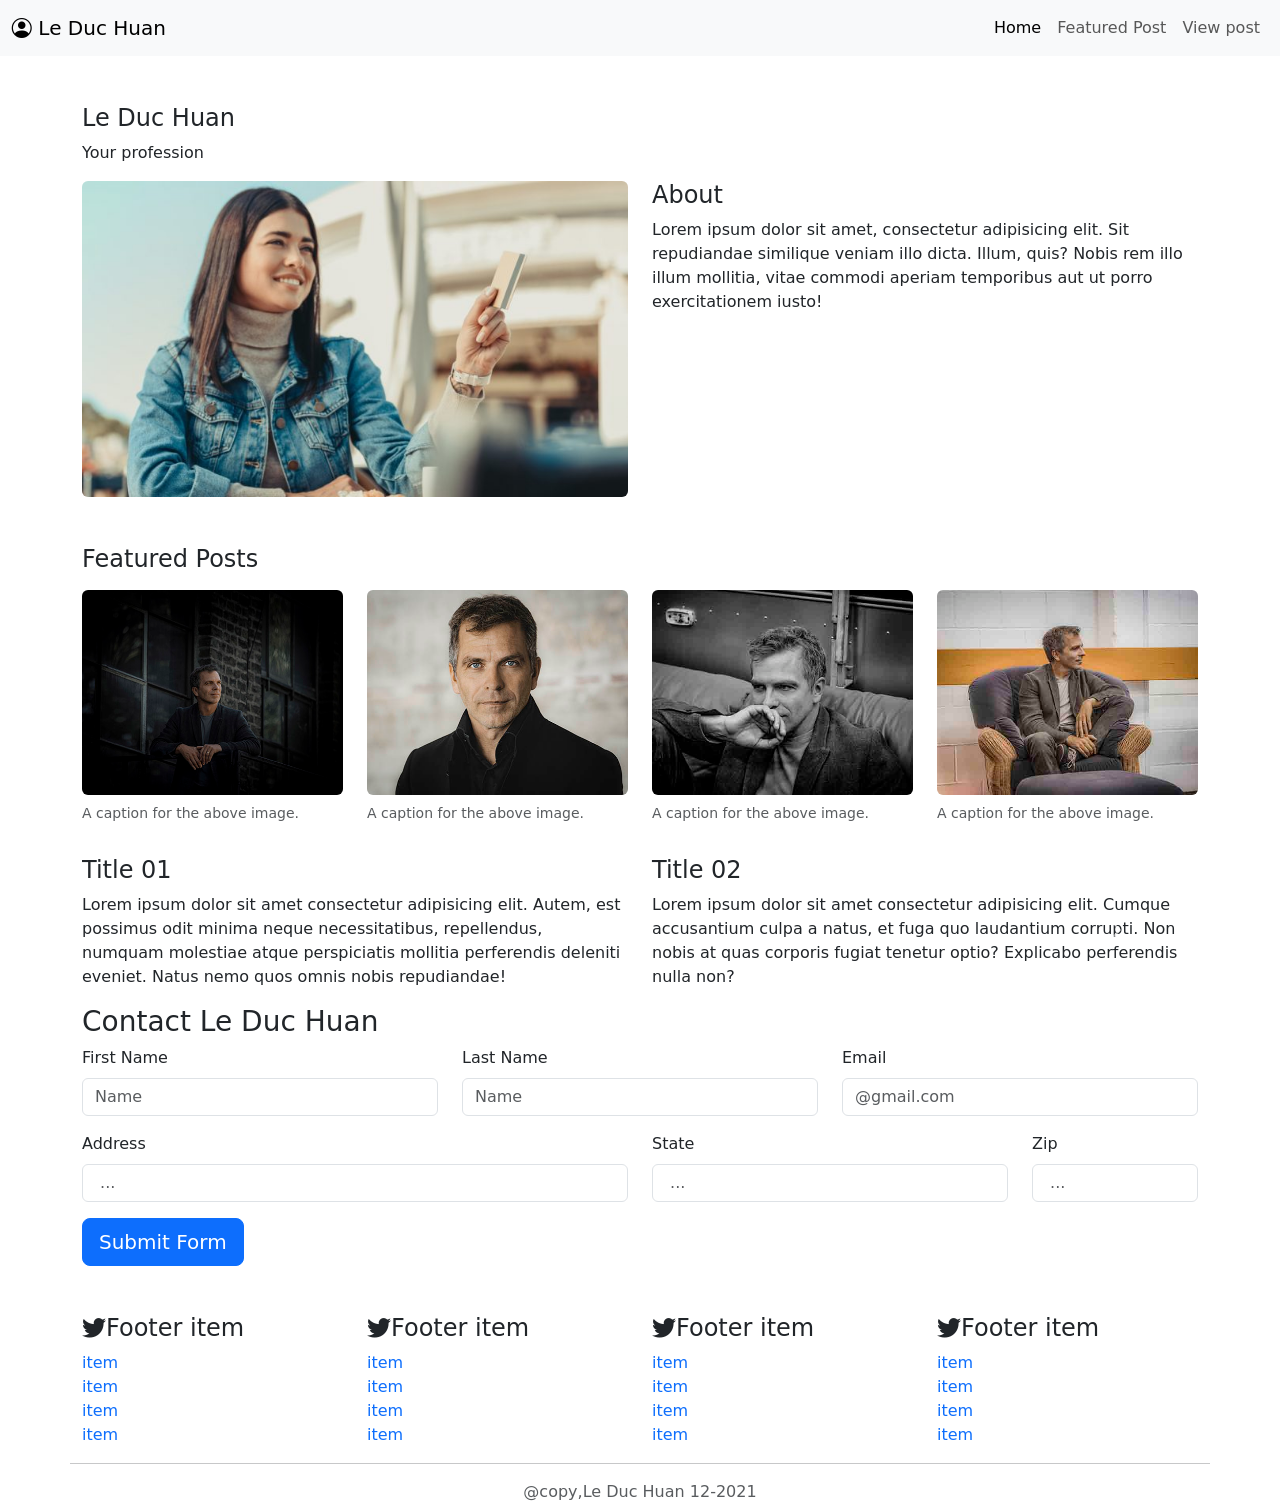
<file: index.html>
<!DOCTYPE html>
<html lang="en">

<head>
    <meta charset="UTF-8">
    <meta http-equiv="X-UA-Compatible" content="IE=edge">
    <meta name="viewport" content="width=device-width, initial-scale=1.0">
    <title>Home </title>
    <link href="https://cdn.jsdelivr.net/npm/bootstrap@5.1.3/dist/css/bootstrap.min.css" rel="stylesheet"
        integrity="sha384-1BmE4kWBq78iYhFldvKuhfTAU6auU8tT94WrHftjDbrCEXSU1oBoqyl2QvZ6jIW3" crossorigin="anonymous">
    <link rel="stylesheet" href="https://cdn.jsdelivr.net/npm/bootstrap-icons@1.7.1/font/bootstrap-icons.css">
    <link rel="stylesheet" href="css/style.css">
</head>

<body>
    <!-- header -->
    <header class="container-fluid">
        <div class="row">
            <div class="col-md-12"></div>
            <!-- chèn thanh điều hướng :navbar: Navigation bar-->
            <nav class="navbar navbar-expand-lg navbar-light bg-light">
                <div class="container-fluid">
                    <a class="navbar-brand" href="#"><i class="bi bi-person-circle"></i> Le Duc Huan</a>
                    <button class="navbar-toggler" type="button" data-bs-toggle="collapse"
                        data-bs-target="#navbarSupportedContent" aria-controls="navbarSupportedContent"
                        aria-expanded="false" aria-label="Toggle navigation">
                        <span class="navbar-toggler-icon"></span>
                    </button>
                    <div class="collapse navbar-collapse" id="navbarSupportedContent">
                        <ul class="navbar-nav ms-auto mb-2 mb-lg-0">
                            <li class="nav-item">
                                <a class="nav-link active" aria-current="page" href="index.html">Home</a>
                            </li>
                            <li class="nav-item">
                                <a class="nav-link" href="post.html">Featured Post</a>
                            </li>
                            <li class="nav-item">
                                <a class="nav-link" href="view.html">View post</a>
                            </li>

                        </ul>

                    </div>
                </div>
            </nav>
        </div>
    </header>
    <!-- main -->
    <main class="container mt-5">
        <div class="main-about row">
            <h4>Le Duc Huan</h4>
            <p>Your profession</p>
            <div class="col-md-6">
                <img src="images/img1.jpeg" alt="" class="img-fluid rounded">
            </div>
            <div class="col-md-6">
                <h4 class="my-intro">About</h4>
                <p>Lorem ipsum dolor sit amet, consectetur adipisicing elit. Sit repudiandae similique veniam illo
                    dicta.
                    Illum, quis? Nobis rem illo illum mollitia, vitae commodi aperiam temporibus aut ut porro
                    exercitationem
                    iusto!</p>
            </div>
        </div>
        <div class="main-featured row">
            <h4 class="mt-5 mb-3">Featured Posts</h4>
            <div class="col-md">
                <figure class="figure">
                    <img src="images/img2.jpeg" class="figure-img img-fluid rounded" alt="...">
                    <figcaption class="figure-caption">A caption for the above image.</figcaption>
                </figure>
            </div>
            <div class="col-md">
                <figure class="figure">
                    <img src="images/img3.jpeg" class="figure-img img-fluid rounded" alt="...">
                    <figcaption class="figure-caption">A caption for the above image.</figcaption>
                </figure>
            </div>
            <div class="col-md">
                <figure class="figure">
                    <img src="images/img5.jpeg" class="figure-img img-fluid rounded" alt="...">
                    <figcaption class="figure-caption">A caption for the above image.</figcaption>
                </figure>
            </div>
            <div class="col-md">
                <figure class="figure">
                    <img src="images/img6.jpeg" class="figure-img img-fluid rounded" alt="...">
                    <figcaption class="figure-caption">A caption for the above image.</figcaption>
                </figure>
            </div>




        </div>
    </main>
    <!-- post slider -->
    <section class="post-slider container mt-3">
        <div id="carouselExampleControls" class="carousel slide" data-bs-ride="carousel">
            <div class="carousel-inner">
                <div class="carousel-item active">
                    <!-- thay ảnh bằng cấu trúc muốn trượt -->
                    <div class="row">
                        <div class="col-md-6">
                            <h4>Title 01</h4>
                            <p>Lorem ipsum dolor sit amet consectetur adipisicing elit. Autem, est possimus odit minima
                                neque necessitatibus, repellendus, numquam molestiae atque perspiciatis mollitia
                                perferendis
                                deleniti eveniet. Natus nemo quos omnis nobis repudiandae!</p>
                        </div>
                        <div class="col-md-6">
                            <h4>Title 02</h4>
                            <p>Lorem ipsum dolor sit amet consectetur adipisicing elit. Cumque accusantium culpa a
                                natus, et
                                fuga quo laudantium corrupti. Non nobis at quas corporis fugiat tenetur optio? Explicabo
                                perferendis nulla non?</p>
                        </div>
                    </div>
                </div>
                <div class="carousel-item">
                    <div class="row">
                        <div class="col-md-6">
                            <h4>Title 03</h4>
                            <p>Lorem ipsum dolor sit amet consectetur adipisicing elit. Autem, est possimus odit minima
                                neque necessitatibus, repellendus, numquam molestiae atque perspiciatis mollitia
                                perferendis
                                deleniti eveniet. Natus nemo quos omnis nobis repudiandae!</p>
                        </div>
                        <div class="col-md-6">
                            <h4>Title 04</h4>
                            <p>Lorem ipsum dolor sit amet consectetur adipisicing elit. Cumque accusantium culpa a
                                natus, et
                                fuga quo laudantium corrupti. Non nobis at quas corporis fugiat tenetur optio? Explicabo
                                perferendis nulla non?</p>
                        </div>
                    </div>

                </div>
                <div class="carousel-item">
                    <div class="row">
                        <div class="col-md-6">
                            <h4>Title 05</h4>
                            <p>Lorem ipsum dolor sit amet consectetur adipisicing elit. Autem, est possimus odit minima
                                neque necessitatibus, repellendus, numquam molestiae atque perspiciatis mollitia
                                perferendis
                                deleniti eveniet. Natus nemo quos omnis nobis repudiandae!</p>
                        </div>
                        <div class="col-md-6">
                            <h4>Title 06</h4>
                            <p>Lorem ipsum dolor sit amet consectetur adipisicing elit. Cumque accusantium culpa a
                                natus, et
                                fuga quo laudantium corrupti. Non nobis at quas corporis fugiat tenetur optio? Explicabo
                                perferendis nulla non?</p>
                        </div>
                    </div>
                </div>
            </div>
            <button class="carousel-control-prev" type="button" data-bs-target="#carouselExampleControls"
                data-bs-slide="prev">
                <span class="carousel-control-prev-icon" aria-hidden="true"></span>
                <span class="visually-hidden">Previous</span>
            </button>
            <button class="carousel-control-next" type="button" data-bs-target="#carouselExampleControls"
                data-bs-slide="next">
                <span class="carousel-control-next-icon" aria-hidden="true"></span>
                <span class="visually-hidden">Next</span>
            </button>
        </div>
        </div>
    </section>
    <!-- contact form -->
    <section class="container ">
        <h3>Contact Le Duc Huan</h3>

        <form id="contactForm">
            <div class="row ">

                <div class="col-md-4">
                    <div class="mb-3">
                        <label class="form-label" for="name">First Name</label>
                        <input class="form-control" id="name" type="text" placeholder="Name"
                            data-sb-validations="required" />
                    </div>
                </div>
                <div class="col-md-4">
                    <div class="mb-3">
                        <label class="form-label" for="name"> Last Name</label>
                        <input class="form-control" id="name" type="text" placeholder="Name"
                            data-sb-validations="required" />
                    </div>
                </div>
                <div class="col-md-4">
                    <div class="mb-3">
                        <label class="form-label" for="name"> Email</label>
                        <input class="form-control" id="name" type="text" placeholder="@gmail.com"
                            data-sb-validations="required" />
                    </div>
                </div>

                <div class="col-md-6">
                    <div class="mb-3">
                        <label class="form-label" for="Address"> Address</label>
                        <input class="form-control" id="Address" type="Address" placeholder=" ..." />
                    </div>
                </div>
                <div class="col-md-4">
                    <div class="mb-3">
                        <label class="form-label" for="Address"> State</label>
                        <input class="form-control" id="Address" type="Address" placeholder=" ..."/>
                    </div>
                </div>
                <div class="col-md-2">
                    <div class="mb-3">
                        <label class="form-label" for="Address"> Zip</label>
                        <input class="form-control" id="Address" type="Address" placeholder=" ..." />
                    </div>
                </div>


                <DIV>
                    <!-- Form submit button -->
                    <div class="col-md-6">
                        <button class="btn btn-primary btn-lg" type="submit">Submit Form</button>
                    </div>
                </DIV>
            </div>
        </form>




    </section>
    <!-- Fooster -->
    <footer class="container mt-5">
        <div class="row">
            <div class="col-md">
                <h4><i class="bi bi-twitter"></i>Footer item</h4>
                <ul class="list-unstyled">
                    <li><a href="#" class="text-decoration-none link-primary">item</a></li>
                    <li><a href="#" class="text-decoration-none link-primary">item</a></li>
                    <li><a href="#" class="text-decoration-none link-primary">item</a></li>
                    <li><a href="#" class="text-decoration-none link-primary">item</a></li>
                </ul>
            </div>
            <div class="col-md">
                <h4><i class="bi bi-twitter"></i>Footer item</h4>
                <ul class="list-unstyled">
                    <li><a href="#" class="text-decoration-none link-primary">item</a></li>
                    <li><a href="#" class="text-decoration-none link-primary">item</a></li>
                    <li><a href="#" class="text-decoration-none link-primary">item</a></li>
                    <li><a href="#" class="text-decoration-none link-primary">item</a></li>
            </div>
            <div class="col-md">
                <h4><i class="bi bi-twitter"></i>Footer item</h4>
                <ul class="list-unstyled">
                    <li><a href="#" class="text-decoration-none link-primary">item</a></li>
                    <li><a href="#" class="text-decoration-none link-primary">item</a></li>
                    <li><a href="#" class="text-decoration-none link-primary">item</a></li>
                    <li><a href="#" class="text-decoration-none link-primary">item</a></li>
            </div>
            <div class="col-md">
                <h4><i class="bi bi-twitter"></i>Footer item</h4>
                <ul class="list-unstyled">
                    <li><a href="#" class="text-decoration-none link-primary">item</a></li>
                    <li><a href="#" class="text-decoration-none link-primary">item</a></li>
                    <li><a href="#" class="text-decoration-none link-primary">item</a></li>
                    <li><a href="#" class="text-decoration-none link-primary">item</a></li>
            </div>
        </div>
        <div class="row mt3-mb3">
            <hr>
            <div class="col-md text-center text-muted">
                @copy,Le Duc Huan 12-2021

            </div>
        </div>
    </footer>


    <script src="https://cdn.jsdelivr.net/npm/bootstrap@5.1.3/dist/js/bootstrap.bundle.min.js"
        integrity="sha384-ka7Sk0Gln4gmtz2MlQnikT1wXgYsOg+OMhuP+IlRH9sENBO0LRn5q+8nbTov4+1p" crossorigin="anonymous">
    </script>
</body>

</html>
</file>
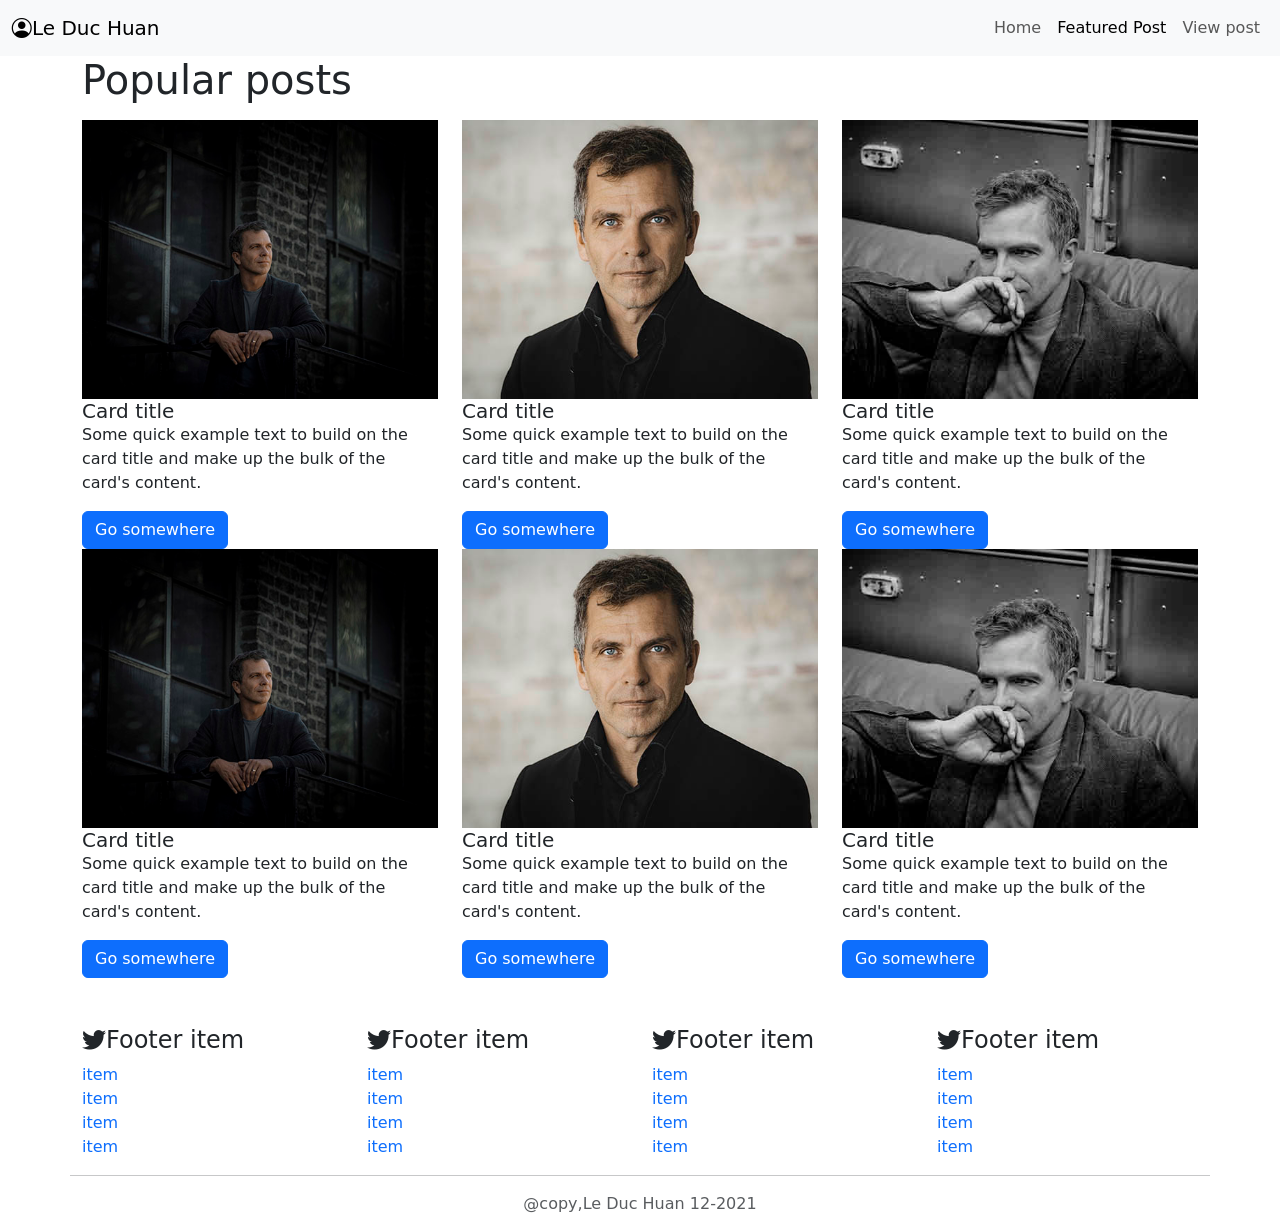
<file: post.html>
<!DOCTYPE html>
<html lang="en">

<head>
    <meta charset="UTF-8">
    <meta http-equiv="X-UA-Compatible" content="IE=edge">
    <meta name="viewport" content="width=device-width, initial-scale=1.0">
    <title>Post</title>
    <link href="https://cdn.jsdelivr.net/npm/bootstrap@5.1.3/dist/css/bootstrap.min.css" rel="stylesheet"
        integrity="sha384-1BmE4kWBq78iYhFldvKuhfTAU6auU8tT94WrHftjDbrCEXSU1oBoqyl2QvZ6jIW3" crossorigin="anonymous">
    <link rel="stylesheet" href="https://cdn.jsdelivr.net/npm/bootstrap-icons@1.7.1/font/bootstrap-icons.css">
    <link rel="stylesheet" href="css/style.css">
</head>

<body>
    <!-- header -->
    <header class="container-fluid">
        <div class="row">
            <div class="col-md-12"></div>
            <!-- chèn thanh điều hướng :navbar: Navigation bar-->
            <nav class="navbar navbar-expand-lg navbar-light bg-light">
                <div class="container-fluid">
                    <a class="navbar-brand" href="#"><i class="bi bi-person-circle"></i>Le Duc Huan</a>
                    <button class="navbar-toggler" type="button" data-bs-toggle="collapse"
                        data-bs-target="#navbarSupportedContent" aria-controls="navbarSupportedContent"
                        aria-expanded="false" aria-label="Toggle navigation">
                        <span class="navbar-toggler-icon"></span>
                    </button>
                    <div class="collapse navbar-collapse" id="navbarSupportedContent">
                        <ul class="navbar-nav ms-auto mb-2 mb-lg-0">
                            <li class="nav-item">
                                <a class="nav-link " href="index.html">Home</a>
                            </li>
                            <li class="nav-item">
                                <a class="nav-link active" aria-current="page" href="post.html">Featured Post</a>
                            </li>
                            <li class="nav-item">
                                <a class="nav-link" href="view.html">View post</a>
                            </li>

                        </ul>

                    </div>
                </div>
            </nav>
        </div>
    </header>
    <!-- main -->
    <main class="container  ">
        <h1 class="display-6 mb-3">Popular posts</h1>
      <div class="row">
        <div class="col-md-4 ">
              
            <img src="images/img2.jpeg" class="card-img-top" alt="...">
            <div class="card-body">
              <h5 class="card-title">Card title</h5>
              <p class="card-text">Some quick example text to build on the card title and make up the bulk of the card's content.</p>
              <a href="#" class="btn btn-primary">Go somewhere</a>
            </div>
          </div>
          <div class="col-md-4 ">
              
            <img src="images/img3.jpeg" class="card-img-top" alt="...">
            <div class="card-body">
              <h5 class="card-title">Card title</h5>
              <p class="card-text">Some quick example text to build on the card title and make up the bulk of the card's content.</p>
              <a href="#" class="btn btn-primary">Go somewhere</a>
            </div>
          </div>
          <div class="col-md-4 ">
              
            <img src="images/img5.jpeg" class="card-img-top" alt="...">
            <div class="card-body">
              <h5 class="card-title">Card title</h5>
              <p class="card-text">Some quick example text to build on the card title and make up the bulk of the card's content.</p>
              <a href="#" class="btn btn-primary">Go somewhere</a>
            </div>
          </div>
      </div>
      <div class="row">
        <div class="col-md-4 ">
              
            <img src="images/img2.jpeg" class="card-img-top" alt="...">
            <div class="card-body">
              <h5 class="card-title">Card title</h5>
              <p class="card-text">Some quick example text to build on the card title and make up the bulk of the card's content.</p>
              <a href="#" class="btn btn-primary">Go somewhere</a>
            </div>
          </div>
          <div class="col-md-4 ">
              
            <img src="images/img3.jpeg" class="card-img-top" alt="...">
            <div class="card-body">
              <h5 class="card-title">Card title</h5>
              <p class="card-text">Some quick example text to build on the card title and make up the bulk of the card's content.</p>
              <a href="#" class="btn btn-primary">Go somewhere</a>
            </div>
          </div>
          <div class="col-md-4 ">
              
            <img src="images/img5.jpeg" class="card-img-top" alt="...">
            <div class="card-body">
              <h5 class="card-title">Card title</h5>
              <p class="card-text">Some quick example text to build on the card title and make up the bulk of the card's content.</p>
              <a href="#" class="btn btn-primary">Go somewhere</a>
            </div>
          </div>
      </div>


       
    </main>
    <!-- Fooster -->
    <footer class="container mt-5">
        <div class="row">
            <div class="col-md">
                <h4><i class="bi bi-twitter"></i>Footer item</h4>
                <ul class="list-unstyled">
                    <li><a href="#" class="text-decoration-none link-primary">item</a></li>
                    <li><a href="#" class="text-decoration-none link-primary">item</a></li>
                    <li><a href="#" class="text-decoration-none link-primary">item</a></li>
                    <li><a href="#" class="text-decoration-none link-primary">item</a></li>
                </ul>
            </div>
            <div class="col-md">
                <h4><i class="bi bi-twitter"></i>Footer item</h4>
                <ul class="list-unstyled">
                    <li><a href="#" class="text-decoration-none link-primary">item</a></li>
                    <li><a href="#" class="text-decoration-none link-primary">item</a></li>
                    <li><a href="#" class="text-decoration-none link-primary">item</a></li>
                    <li><a href="#" class="text-decoration-none link-primary">item</a></li>
            </div>
            <div class="col-md">
                <h4><i class="bi bi-twitter"></i>Footer item</h4>
                <ul class="list-unstyled">
                    <li><a href="#" class="text-decoration-none link-primary">item</a></li>
                    <li><a href="#" class="text-decoration-none link-primary">item</a></li>
                    <li><a href="#" class="text-decoration-none link-primary">item</a></li>
                    <li><a href="#" class="text-decoration-none link-primary">item</a></li>
            </div>
            <div class="col-md">
                <h4><i class="bi bi-twitter"></i>Footer item</h4>
                <ul class="list-unstyled">
                    <li><a href="#" class="text-decoration-none link-primary">item</a></li>
                    <li><a href="#" class="text-decoration-none link-primary">item</a></li>
                    <li><a href="#" class="text-decoration-none link-primary">item</a></li>
                    <li><a href="#" class="text-decoration-none link-primary">item</a></li>
            </div>
        </div>
        <div class="row mt3-mb3">
            <hr>
            <div class="col-md text-center text-muted">
                @copy,Le Duc Huan 12-2021

            </div>
        </div>
    </footer>
    <script src="https://cdn.jsdelivr.net/npm/bootstrap@5.1.3/dist/js/bootstrap.bundle.min.js"
        integrity="sha384-ka7Sk0Gln4gmtz2MlQnikT1wXgYsOg+OMhuP+IlRH9sENBO0LRn5q+8nbTov4+1p" crossorigin="anonymous">
    </script>
</body>

</html>
</file>
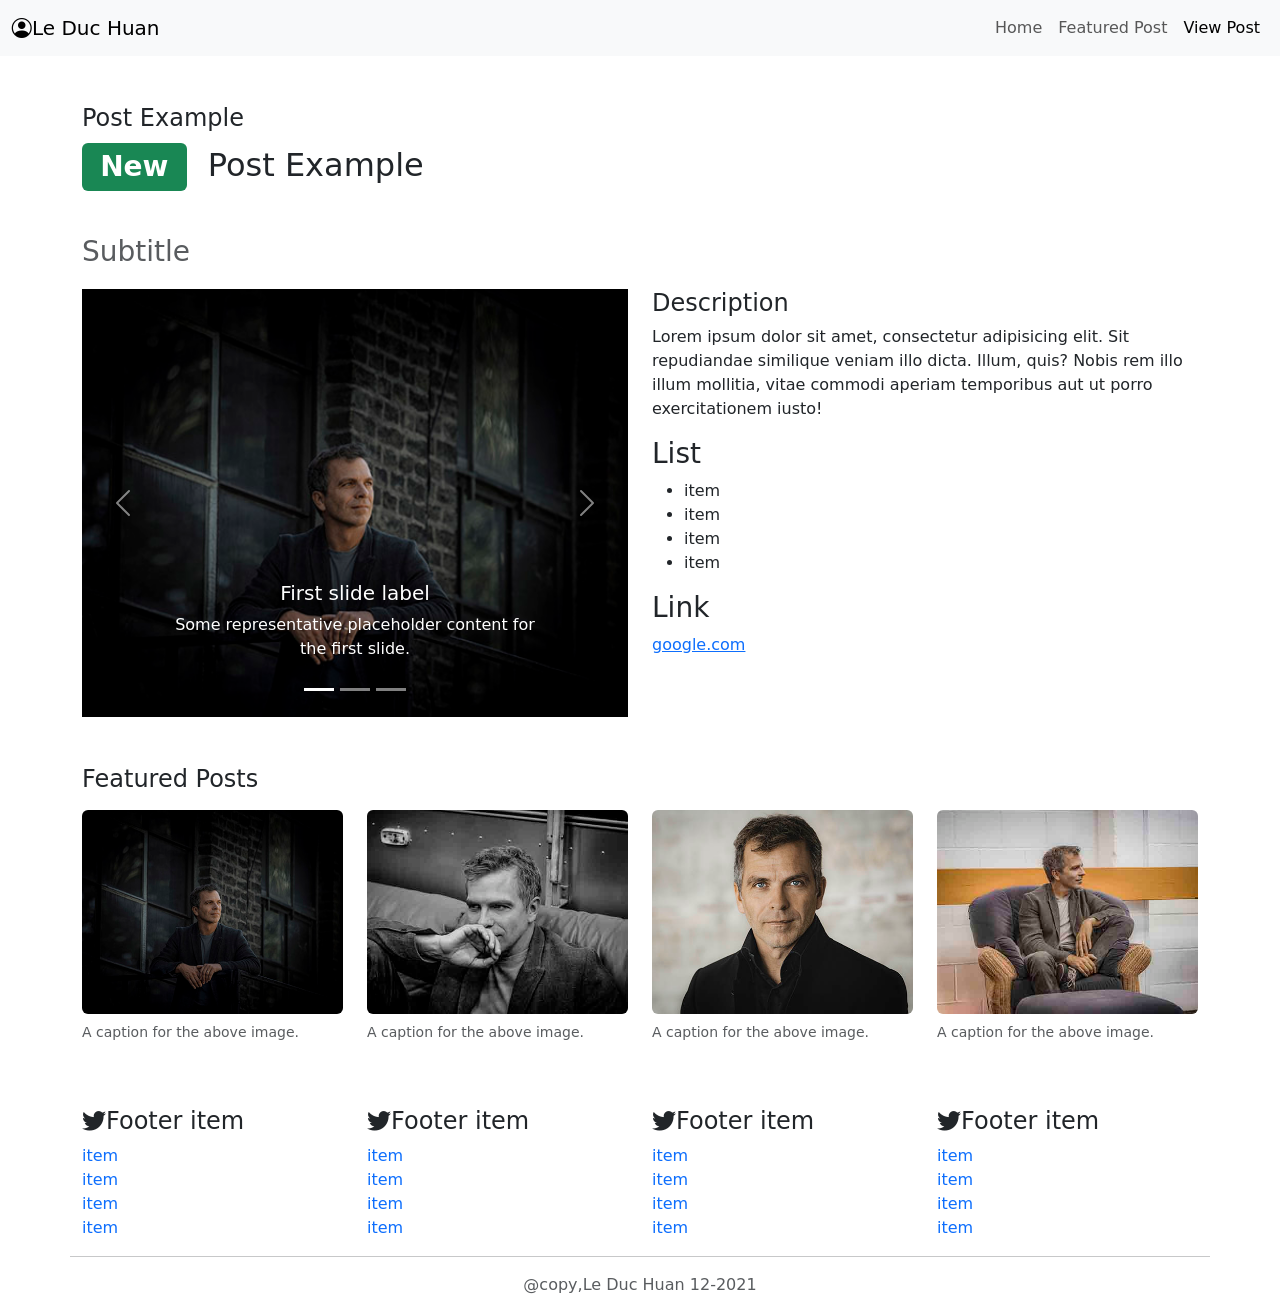
<file: view.html>
<!DOCTYPE html>
<html lang="en">

<head>
    <meta charset="UTF-8">
    <meta http-equiv="X-UA-Compatible" content="IE=edge">
    <meta name="viewport" content="width=device-width, initial-scale=1.0">
    <title>View</title>
    <link href="https://cdn.jsdelivr.net/npm/bootstrap@5.1.3/dist/css/bootstrap.min.css" rel="stylesheet"
        integrity="sha384-1BmE4kWBq78iYhFldvKuhfTAU6auU8tT94WrHftjDbrCEXSU1oBoqyl2QvZ6jIW3" crossorigin="anonymous">
    <link rel="stylesheet" href="https://cdn.jsdelivr.net/npm/bootstrap-icons@1.7.1/font/bootstrap-icons.css">
    <link rel="stylesheet" href="css/style.css">
</head>

<body>
    <!-- header -->
    <header class="container-fluid">
        <div class="row">
            <div class="col-md-12"></div>
            <!-- chèn thanh điều hướng :navbar: Navigation bar-->
            <nav class="navbar navbar-expand-lg navbar-light bg-light">
                <div class="container-fluid">
                    <a class="navbar-brand" href="#"><i class="bi bi-person-circle"></i>Le Duc Huan</a>
                    <button class="navbar-toggler" type="button" data-bs-toggle="collapse"
                        data-bs-target="#navbarSupportedContent" aria-controls="navbarSupportedContent"
                        aria-expanded="false" aria-label="Toggle navigation">
                        <span class="navbar-toggler-icon"></span>
                    </button>
                    <div class="collapse navbar-collapse" id="navbarSupportedContent">
                        <ul class="navbar-nav ms-auto mb-2 mb-lg-0">
                            <li class="nav-item">
                                <a class="nav-link" href="index.html">Home</a>
                            </li>
                            <li class="nav-item">
                                <a class="nav-link" href="post.html">Featured Post</a>
                            </li>
                            <li class="nav-item">
                                <a class="nav-link active" aria-current="page" href="view.html">View Post</a>
                            </li>

                        </ul>

                    </div>
                </div>
            </nav>
        </div>
    </header>
    <!-- main -->
    <main class="container mt-5">
        <div class="main-about row">
            <h4>Post Example</h4>
         <div class="col-md12">
            <span class="badge fs-3 bg-success">New</span>
            <span class="fs-2 ms-3">Post Example</span>
           
         </div>
        
         <div class="w-100">
            <br>
            <p class="lead mt-3 text-muted fs-3">Subtitle</p>
         </div> 

            <div class="col-md-6">
                <div id="carouselExampleCaptions" class="carousel slide" data-bs-ride="carousel">
                    <div class="carousel-indicators">
                        <button type="button" data-bs-target="#carouselExampleCaptions" data-bs-slide-to="0"
                            class="active" aria-current="true" aria-label="Slide 1"></button>
                        <button type="button" data-bs-target="#carouselExampleCaptions" data-bs-slide-to="1"
                            aria-label="Slide 2"></button>
                        <button type="button" data-bs-target="#carouselExampleCaptions" data-bs-slide-to="2"
                            aria-label="Slide 3"></button>
                    </div>
                    <div class="carousel-inner">
                        <div class="carousel-item active">
                            <img src="images/img2.jpeg" class="d-block w-100" alt="...">
                            <div class="carousel-caption d-none d-md-block">
                                <h5>First slide label</h5>
                                <p>Some representative placeholder content for the first slide.</p>
                            </div>
                        </div>
                        <div class="carousel-item">
                            <img src="images/img3.jpeg" class="d-block w-100" alt="...">
                            <div class="carousel-caption d-none d-md-block">
                                <h5>Second slide label</h5>
                                <p>Some representative placeholder content for the second slide.</p>
                            </div>
                        </div>
                        <div class="carousel-item">
                            <img src="images/img5.jpeg" class="d-block w-100" alt="...">
                            <div class="carousel-caption d-none d-md-block">
                                <h5>Third slide label</h5>
                                <p>Some representative placeholder content for the third slide.</p>
                            </div>
                        </div>
                    </div>
                    <button class="carousel-control-prev" type="button" data-bs-target="#carouselExampleCaptions"
                        data-bs-slide="prev">
                        <span class="carousel-control-prev-icon" aria-hidden="true"></span>
                        <span class="visually-hidden">Previous</span>
                    </button>
                    <button class="carousel-control-next" type="button" data-bs-target="#carouselExampleCaptions"
                        data-bs-slide="next">
                        <span class="carousel-control-next-icon" aria-hidden="true"></span>
                        <span class="visually-hidden">Next</span>
                    </button>
                </div>
            </div>
            <div class="col-md-6">
                <h4 class="my-intro">Description</h4>
                <p>Lorem ipsum dolor sit amet, consectetur adipisicing elit. Sit repudiandae similique veniam illo
                    dicta.
                    Illum, quis? Nobis rem illo illum mollitia, vitae commodi aperiam temporibus aut ut porro
                    exercitationem
                    iusto!</p>
                <h3>List</h3>
                <ul>
                    <li>item</li>
                    <li>item</li>
                    <li>item</li>
                    <li>item</li>
                </ul>
                <h3>Link</h3>
                <a href="https://www.google.com.vn/?hl=vi">google.com</a>
            </div>

        </div>

        <div class="main-featured row">
            <h4 class="mt-5 mb-3">Featured Posts</h4>
            <div class="col-md">
                <figure class="figure">
                    <img src="images/img2.jpeg" class="figure-img img-fluid rounded" alt="...">
                    <figcaption class="figure-caption">A caption for the above image.</figcaption>
                </figure>
            </div>
            <div class="col-md">
                <figure class="figure">
                    <img src="images/img5.jpeg" class="figure-img img-fluid rounded" alt="...">
                    <figcaption class="figure-caption">A caption for the above image.</figcaption>
                </figure>
            </div>
            <div class="col-md">
                <figure class="figure">
                    <img src="images/img3.jpeg" class="figure-img img-fluid rounded" alt="...">
                    <figcaption class="figure-caption">A caption for the above image.</figcaption>
                </figure>
            </div>
            <div class="col-md">
                <figure class="figure">
                    <img src="images/img6.jpeg" class="figure-img img-fluid rounded" alt="...">
                    <figcaption class="figure-caption">A caption for the above image.</figcaption>
                </figure>
            </div>




        </div>
    </main>
    <!-- Fooster -->
    <footer class="container mt-5">
        <div class="row">
            <div class="col-md">
                <h4><i class="bi bi-twitter"></i>Footer item</h4>
                <ul class="list-unstyled">
                    <li><a href="#" class="text-decoration-none link-primary">item</a></li>
                    <li><a href="#" class="text-decoration-none link-primary">item</a></li>
                    <li><a href="#" class="text-decoration-none link-primary">item</a></li>
                    <li><a href="#" class="text-decoration-none link-primary">item</a></li>
                </ul>
            </div>
            <div class="col-md">
                <h4><i class="bi bi-twitter"></i>Footer item</h4>
                <ul class="list-unstyled">
                    <li><a href="#" class="text-decoration-none link-primary">item</a></li>
                    <li><a href="#" class="text-decoration-none link-primary">item</a></li>
                    <li><a href="#" class="text-decoration-none link-primary">item</a></li>
                    <li><a href="#" class="text-decoration-none link-primary">item</a></li>
            </div>
            <div class="col-md">
                <h4><i class="bi bi-twitter"></i>Footer item</h4>
                <ul class="list-unstyled">
                    <li><a href="#" class="text-decoration-none link-primary">item</a></li>
                    <li><a href="#" class="text-decoration-none link-primary">item</a></li>
                    <li><a href="#" class="text-decoration-none link-primary">item</a></li>
                    <li><a href="#" class="text-decoration-none link-primary">item</a></li>
            </div>
            <div class="col-md">
                <h4><i class="bi bi-twitter"></i>Footer item</h4>
                <ul class="list-unstyled">
                    <li><a href="#" class="text-decoration-none link-primary">item</a></li>
                    <li><a href="#" class="text-decoration-none link-primary">item</a></li>
                    <li><a href="#" class="text-decoration-none link-primary">item</a></li>
                    <li><a href="#" class="text-decoration-none link-primary">item</a></li>
            </div>
        </div>
        <div class="row mt3-mb3">
            <hr>
            <div class="col-md text-center text-muted">
                @copy,Le Duc Huan 12-2021

            </div>
        </div>
    </footer>

<script src="https://cdn.jsdelivr.net/npm/bootstrap@5.1.3/dist/js/bootstrap.bundle.min.js"
        integrity="sha384-ka7Sk0Gln4gmtz2MlQnikT1wXgYsOg+OMhuP+IlRH9sENBO0LRn5q+8nbTov4+1p" crossorigin="anonymous">
    </script>
</body>

</html>
</file>
<file: css/style.css>
/* css */
.col-md-12{
    padding: 0;
}
/* css for main */
.my-intro{
    text-align: justify;
}
</file>
